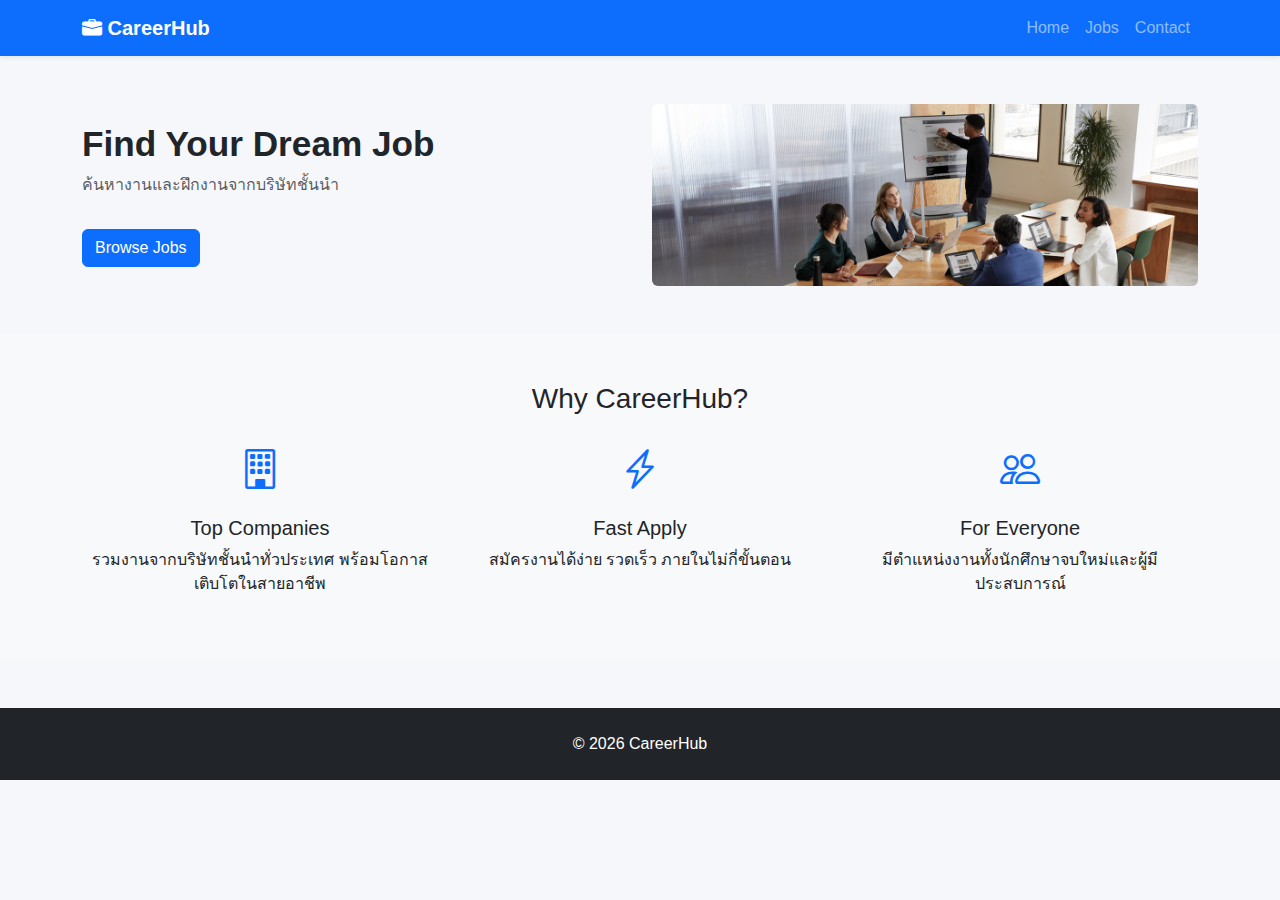
<file: index.html>
<!DOCTYPE html>
<html lang="th">
<head>
<meta charset="UTF-8">
<title>Home</title>
<link href="https://cdn.jsdelivr.net/npm/bootstrap@5.3.0/dist/css/bootstrap.min.css" rel="stylesheet">
<link rel="stylesheet" href="https://cdn.jsdelivr.net/npm/bootstrap-icons@1.11.3/font/bootstrap-icons.css">
<link rel="stylesheet" href="style.css">
</head>
<body>

<!-- Navbar -->
<nav class="navbar navbar-expand-lg navbar-dark bg-primary shadow-sm">
  <div class="container">
    <a class="navbar-brand fw-bold" href="index.html">
      <i class="bi bi-briefcase-fill"></i> CareerHub
    </a>
    <ul class="navbar-nav ms-auto">
      <li class="nav-item"><a class="nav-link" href="index.html">Home</a></li>
      <li class="nav-item"><a class="nav-link" href="jobs.html">Jobs</a></li>
      <li class="nav-item"><a class="nav-link" href="contact.html">Contact</a></li>
    </ul>
  </div>
</nav>

<!-- Hero -->
<div class="container py-5">
  <div class="row align-items-center">
    <div class="col-md-6">
      <h1 class="hero-title">Find Your Dream Job</h1>
      <p class="text-muted">ค้นหางานและฝึกงานจากบริษัทชั้นนำ</p>
      <a href="jobs.html" class="btn btn-primary mt-3">Browse Jobs</a>
    </div>
    <div class="col-md-6">
      <!-- รูป -->
      <img src="images/home.jpg" class="img-fluid rounded">
    </div>
  </div>
</div>
<!-- Why choose us -->
<section class="py-5 bg-light">
  <div class="container">
    <h3 class="text-center mb-4">Why CareerHub?</h3>

    <div class="row text-center">
      <div class="col-md-4">
        <i class="bi bi-building fs-1 text-primary"></i>
        <h5 class="mt-3">Top Companies</h5>
        <p>รวมงานจากบริษัทชั้นนำทั่วประเทศ พร้อมโอกาสเติบโตในสายอาชีพ</p>
      </div>

      <div class="col-md-4">
        <i class="bi bi-lightning-charge fs-1 text-primary"></i>
        <h5 class="mt-3">Fast Apply</h5>
        <p>สมัครงานได้ง่าย รวดเร็ว ภายในไม่กี่ขั้นตอน</p>
      </div>

      <div class="col-md-4">
        <i class="bi bi-people fs-1 text-primary"></i>
        <h5 class="mt-3">For Everyone</h5>
        <p>มีตำแหน่งงานทั้งนักศึกษาจบใหม่และผู้มีประสบการณ์</p>
      </div>
    </div>
  </div>
</section>

<!-- Footer -->
<footer class="bg-dark text-white mt-5">
  <div class="container text-center py-4">
    © 2026 CareerHub
  </div>
</footer>

</body>
</html>
</file>
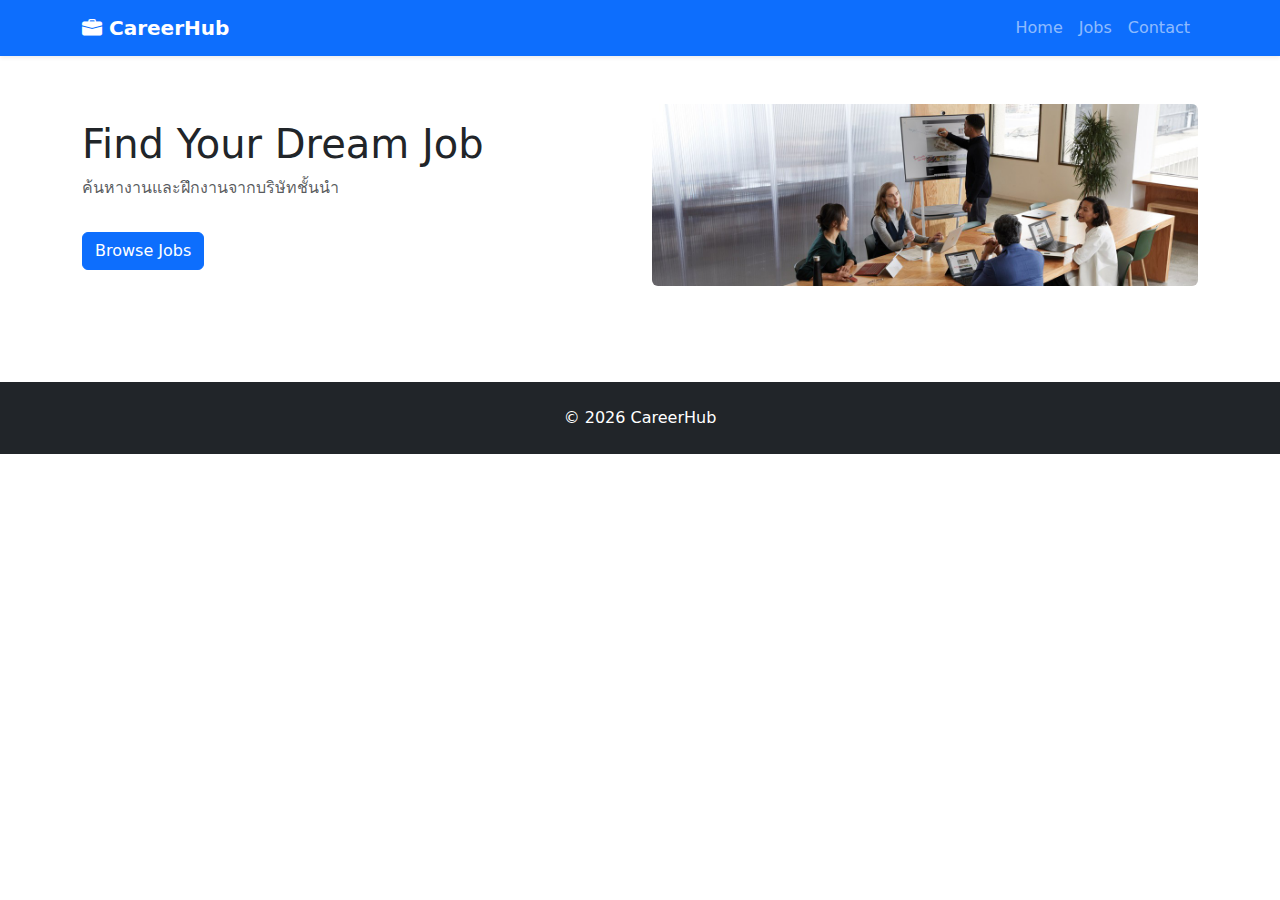
<file: project/index.html>
<!DOCTYPE html>
<html lang="th">
<head>
<meta charset="UTF-8">
<title>Home</title>
<link href="https://cdn.jsdelivr.net/npm/bootstrap@5.3.0/dist/css/bootstrap.min.css" rel="stylesheet">
<link rel="stylesheet" href="https://cdn.jsdelivr.net/npm/bootstrap-icons@1.11.3/font/bootstrap-icons.css">
<link rel="stylesheet" href="style.css">
</head>
<body>

<!-- Navbar -->
<nav class="navbar navbar-expand-lg navbar-dark bg-primary shadow-sm">
  <div class="container">
    <a class="navbar-brand fw-bold" href="index.html">
      <i class="bi bi-briefcase-fill"></i> CareerHub
    </a>
    <ul class="navbar-nav ms-auto">
      <li class="nav-item"><a class="nav-link" href="index.html">Home</a></li>
      <li class="nav-item"><a class="nav-link" href="jobs.html">Jobs</a></li>
      <li class="nav-item"><a class="nav-link" href="contact.html">Contact</a></li>
    </ul>
  </div>
</nav>

<!-- Hero -->
<div class="container py-5">
  <div class="row align-items-center">
    <div class="col-md-6">
      <h1 class="hero-title">Find Your Dream Job</h1>
      <p class="text-muted">ค้นหางานและฝึกงานจากบริษัทชั้นนำ</p>
      <a href="jobs.html" class="btn btn-primary mt-3">Browse Jobs</a>
    </div>
    <div class="col-md-6">
      <!-- รูป -->
      <img src="images/home.jpg" class="img-fluid rounded">
    </div>
  </div>
</div>

<!-- Footer -->
<footer class="bg-dark text-white mt-5">
  <div class="container text-center py-4">
    © 2026 CareerHub
  </div>
</footer>

</body>
</html>
</file>
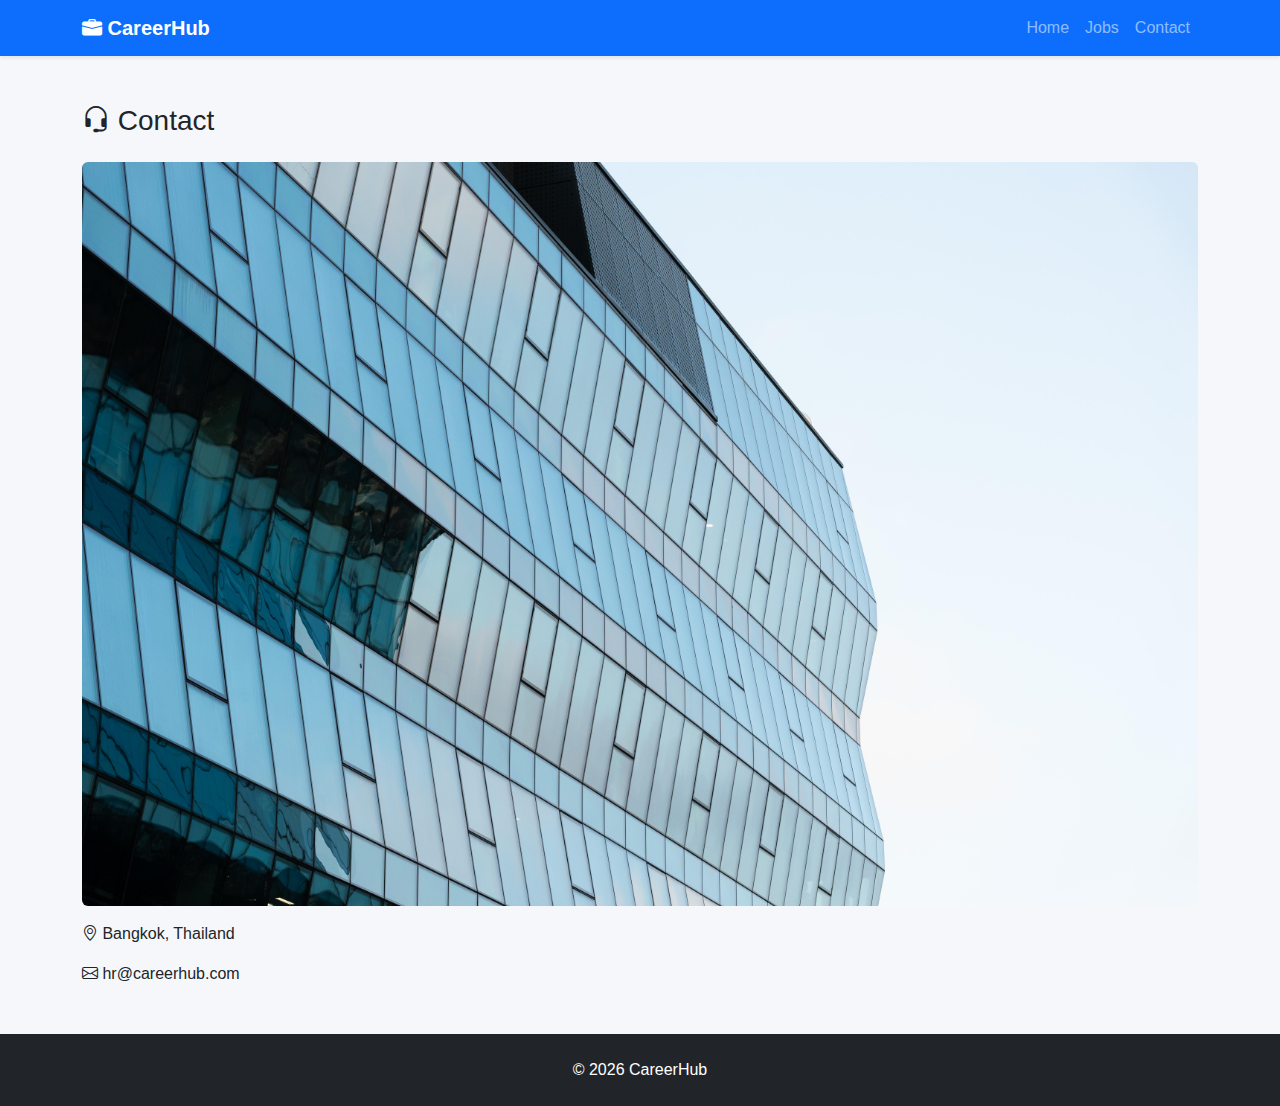
<file: contact.html>
<!DOCTYPE html>
<html lang="th">
<head>
<meta charset="UTF-8">
<title>Contact</title>
<link href="https://cdn.jsdelivr.net/npm/bootstrap@5.3.0/dist/css/bootstrap.min.css" rel="stylesheet">
<link rel="stylesheet" href="https://cdn.jsdelivr.net/npm/bootstrap-icons@1.11.3/font/bootstrap-icons.css">
<link rel="stylesheet" href="style.css">
</head>
<body>

<!-- Navbar -->
<nav class="navbar navbar-expand-lg navbar-dark bg-primary shadow-sm">
  <div class="container">
    <a class="navbar-brand fw-bold" href="index.html">
      <i class="bi bi-briefcase-fill"></i> CareerHub
    </a>
    <ul class="navbar-nav ms-auto">
      <li class="nav-item"><a class="nav-link" href="index.html">Home</a></li>
      <li class="nav-item"><a class="nav-link" href="jobs.html">Jobs</a></li>
      <li class="nav-item"><a class="nav-link" href="contact.html">Contact</a></li>
    </ul>
  </div>
</nav>

<div class="container my-5">
  <h3><i class="bi bi-headset"></i> Contact</h3>

  <img src="images/contact.jpg" class="img-fluid rounded my-3">

  <p><i class="bi bi-geo-alt"></i> Bangkok, Thailand</p>
  <p><i class="bi bi-envelope"></i> hr@careerhub.com</p>
</div>

<footer class="bg-dark text-white mt-5">
  <div class="container text-center py-4">
    © 2026 CareerHub
  </div>
</footer>

</body>
</html>
</file>
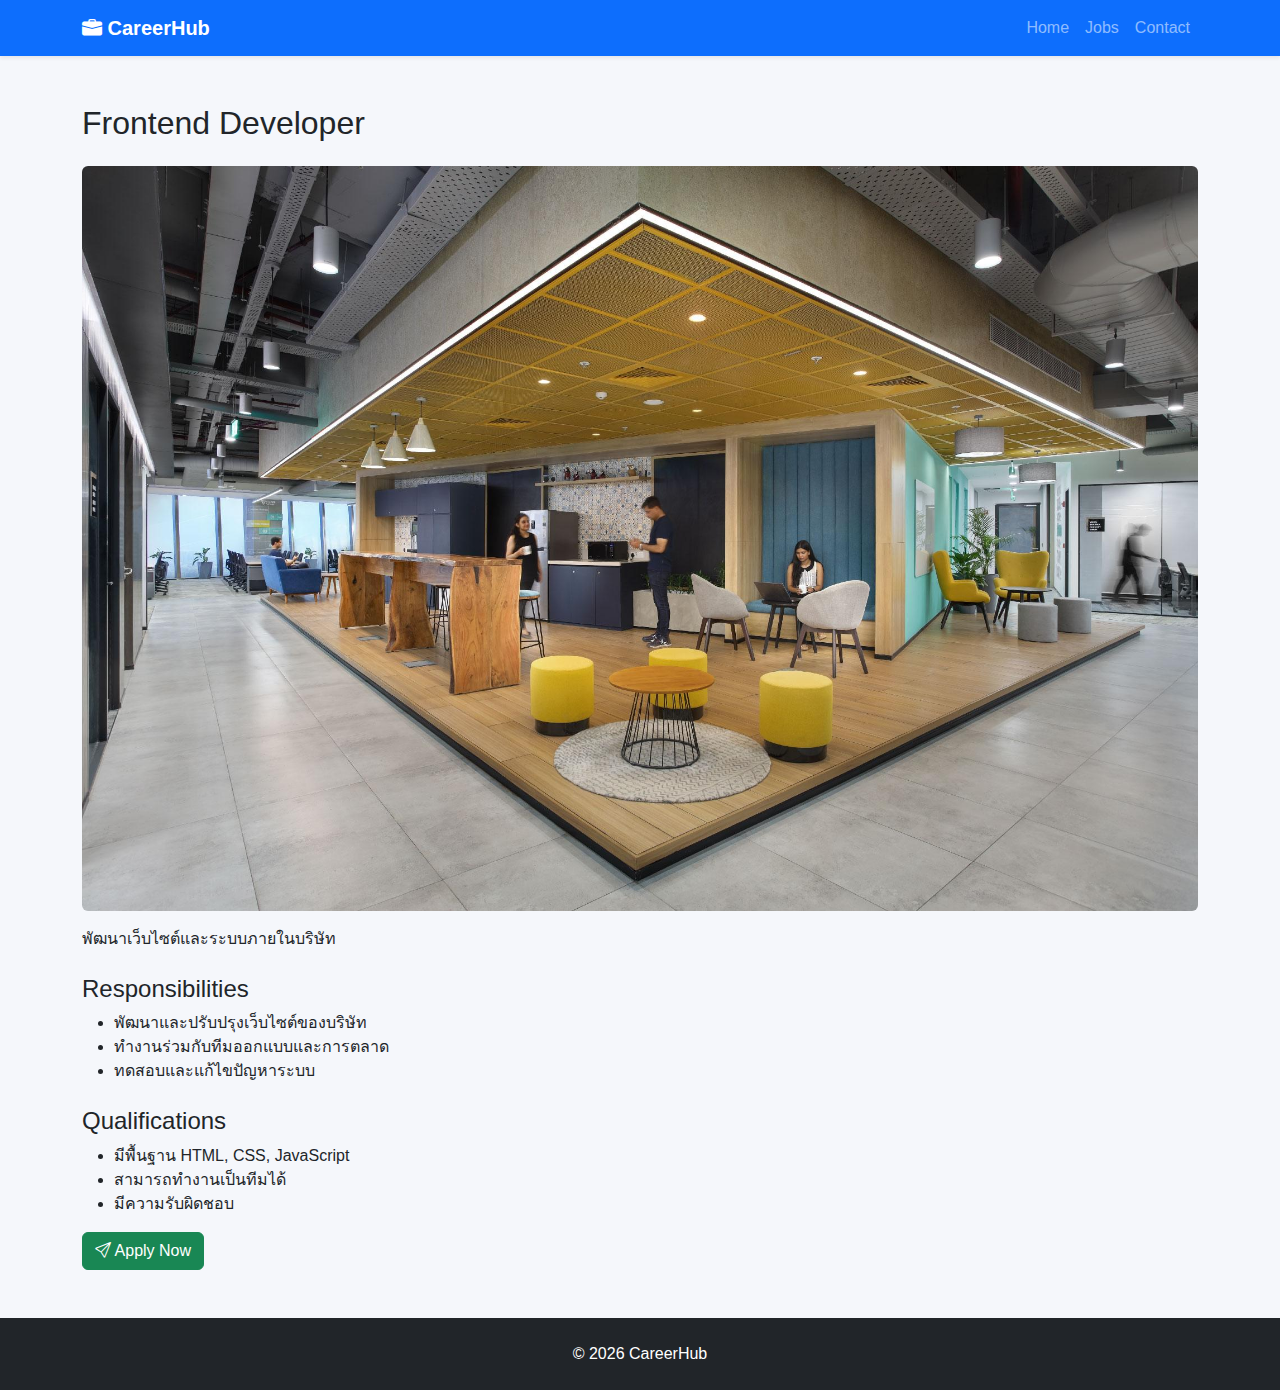
<file: job-detail.html>
<!DOCTYPE html>
<html lang="th">
<head>
<meta charset="UTF-8">
<title>Detail</title>
<link href="https://cdn.jsdelivr.net/npm/bootstrap@5.3.0/dist/css/bootstrap.min.css" rel="stylesheet">
<link rel="stylesheet" href="https://cdn.jsdelivr.net/npm/bootstrap-icons@1.11.3/font/bootstrap-icons.css">
<link rel="stylesheet" href="style.css">
</head>
<body>

<!-- Navbar -->
<nav class="navbar navbar-expand-lg navbar-dark bg-primary shadow-sm">
  <div class="container">
    <a class="navbar-brand fw-bold" href="index.html">
      <i class="bi bi-briefcase-fill"></i> CareerHub
    </a>
    <ul class="navbar-nav ms-auto">
      <li class="nav-item"><a class="nav-link" href="index.html">Home</a></li>
      <li class="nav-item"><a class="nav-link" href="jobs.html">Jobs</a></li>
      <li class="nav-item"><a class="nav-link" href="contact.html">Contact</a></li>
    </ul>
  </div>
</nav>

<div class="container my-5">
  <h2>Frontend Developer</h2>

  <!-- รูป -->
  <img src="images/job detail.jpg" class="img-fluid rounded my-3">

  <p>พัฒนาเว็บไซต์และระบบภายในบริษัท</p>
<h4 class="mt-4">Responsibilities</h4>
<ul>
  <li>พัฒนาและปรับปรุงเว็บไซต์ของบริษัท</li>
  <li>ทำงานร่วมกับทีมออกแบบและการตลาด</li>
  <li>ทดสอบและแก้ไขปัญหาระบบ</li>
</ul>

<h4 class="mt-4">Qualifications</h4>
<ul>
  <li>มีพื้นฐาน HTML, CSS, JavaScript</li>
  <li>สามารถทำงานเป็นทีมได้</li>
  <li>มีความรับผิดชอบ</li>
</ul>

  <a href="apply.html" class="btn btn-success">
    <i class="bi bi-send"></i> Apply Now
  </a>
</div>

<footer class="bg-dark text-white mt-5">
  <div class="container text-center py-4">
    © 2026 CareerHub
  </div>
</footer>

</body>
</html>
</file>
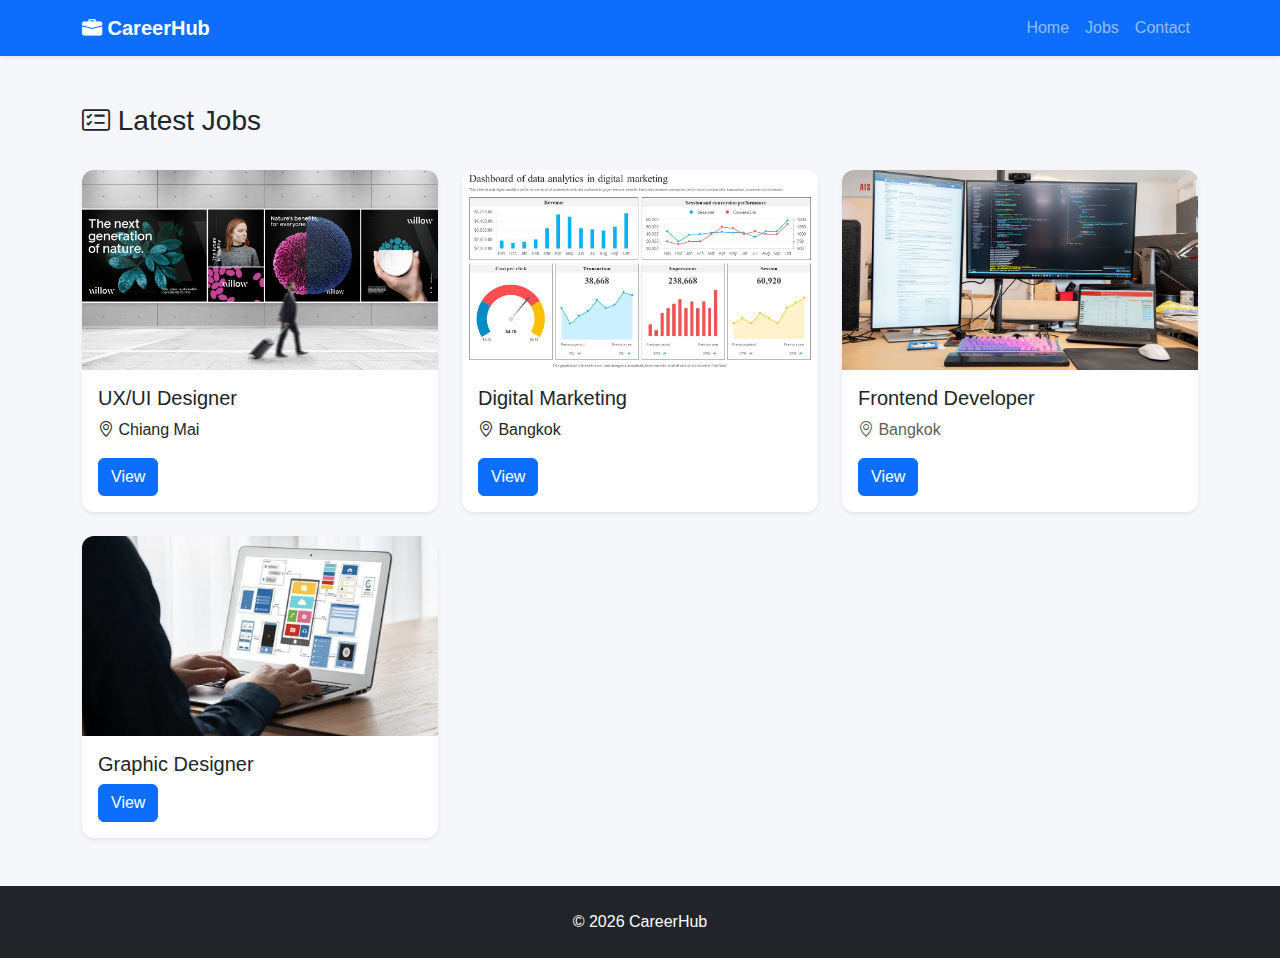
<file: jobs.html>
<!DOCTYPE html>
<html lang="th">
<head>
<meta charset="UTF-8">
<title>Jobs</title>
<link href="https://cdn.jsdelivr.net/npm/bootstrap@5.3.0/dist/css/bootstrap.min.css" rel="stylesheet">
<link rel="stylesheet" href="https://cdn.jsdelivr.net/npm/bootstrap-icons@1.11.3/font/bootstrap-icons.css">
<link rel="stylesheet" href="style.css">
</head>
<body>

<!-- Navbar -->
<nav class="navbar navbar-expand-lg navbar-dark bg-primary shadow-sm">
  <div class="container">
    <a class="navbar-brand fw-bold" href="index.html">
      <i class="bi bi-briefcase-fill"></i> CareerHub
    </a>
    <ul class="navbar-nav ms-auto">
      <li class="nav-item"><a class="nav-link" href="index.html">Home</a></li>
      <li class="nav-item"><a class="nav-link" href="jobs.html">Jobs</a></li>
      <li class="nav-item"><a class="nav-link" href="contact.html">Contact</a></li>
    </ul>
  </div>
</nav>

<div class="container my-5">
  <h3><i class="bi bi-card-checklist"></i> Latest Jobs</h3>

  <div class="row g-4 mt-2">
<div class="col-md-4">
  <div class="card job-card shadow-sm">
    <img src="images/designer.jpg" class="card-img-top">
    <div class="card-body">
      <h5>UX/UI Designer</h5>
      <p><i class="bi bi-geo-alt"></i> Chiang Mai</p>
      <a href="job-detail.html" class="btn btn-primary">View</a>
    </div>
  </div>
</div>

<div class="col-md-4">
  <div class="card job-card shadow-sm">
    <img src="images/marketing.jpg" class="card-img-top">
    <div class="card-body">
      <h5>Digital Marketing</h5>
      <p><i class="bi bi-geo-alt"></i> Bangkok</p>
      <a href="job-detail.html" class="btn btn-primary">View</a>
    </div>
  </div>
</div>

    <div class="col-md-4">
      <div class="card job-card shadow-sm">
        <img src="images/job list frontend.jpg">
        <div class="card-body">
          <h5>Frontend Developer</h5>
          <p class="text-muted"><i class="bi bi-geo-alt"></i> Bangkok</p>
          <a href="job-detail.html" class="btn btn-primary">View</a>
        </div>
      </div>
    </div>

    <div class="col-md-4">
      <div class="card job-card shadow-sm">
        <img src="images/job list graphic.jpg">
        <div class="card-body">
          <h5>Graphic Designer</h5>
          <a href="job-detail.html" class="btn btn-primary">View</a>
        </div>
      </div>
    </div>

  </div>
</div>

<footer class="bg-dark text-white mt-5">
  <div class="container text-center py-4">
    © 2026 CareerHub
  </div>
</footer>

</body>
</html>
</file>
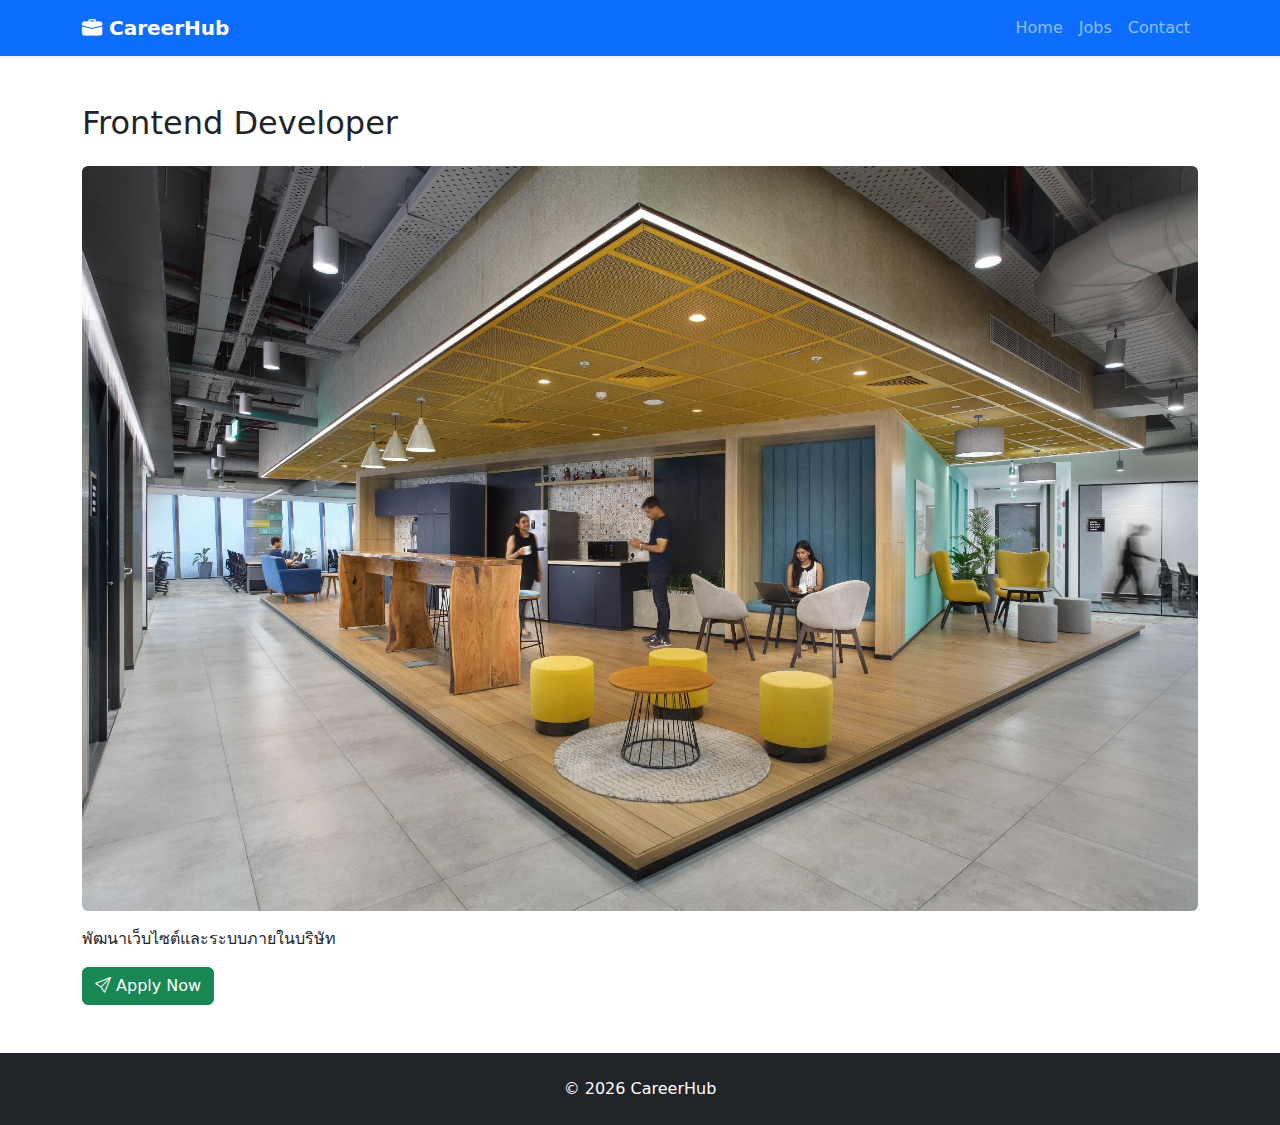
<file: project/job-detail.html>
<!DOCTYPE html>
<html lang="th">
<head>
<meta charset="UTF-8">
<title>Detail</title>
<link href="https://cdn.jsdelivr.net/npm/bootstrap@5.3.0/dist/css/bootstrap.min.css" rel="stylesheet">
<link rel="stylesheet" href="https://cdn.jsdelivr.net/npm/bootstrap-icons@1.11.3/font/bootstrap-icons.css">
<link rel="stylesheet" href="style.css">
</head>
<body>

<!-- Navbar -->
<nav class="navbar navbar-expand-lg navbar-dark bg-primary shadow-sm">
  <div class="container">
    <a class="navbar-brand fw-bold" href="index.html">
      <i class="bi bi-briefcase-fill"></i> CareerHub
    </a>
    <ul class="navbar-nav ms-auto">
      <li class="nav-item"><a class="nav-link" href="index.html">Home</a></li>
      <li class="nav-item"><a class="nav-link" href="jobs.html">Jobs</a></li>
      <li class="nav-item"><a class="nav-link" href="contact.html">Contact</a></li>
    </ul>
  </div>
</nav>

<div class="container my-5">
  <h2>Frontend Developer</h2>

  <!-- รูป -->
  <img src="images/job detail.jpg" class="img-fluid rounded my-3">

  <p>พัฒนาเว็บไซต์และระบบภายในบริษัท</p>

  <a href="apply.html" class="btn btn-success">
    <i class="bi bi-send"></i> Apply Now
  </a>
</div>

<footer class="bg-dark text-white mt-5">
  <div class="container text-center py-4">
    © 2026 CareerHub
  </div>
</footer>

</body>
</html>
</file>
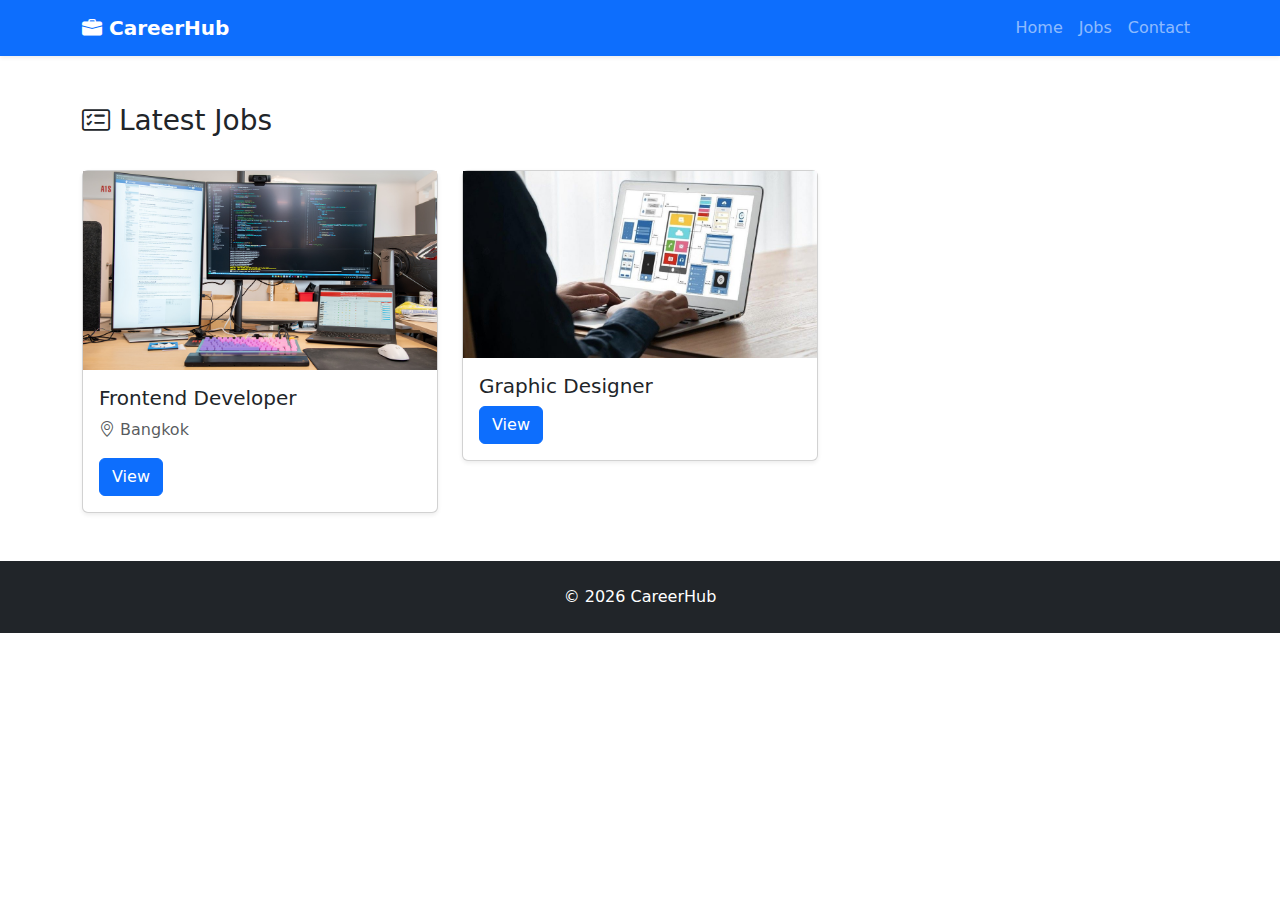
<file: project/jobs.html>
<!DOCTYPE html>
<html lang="th">
<head>
<meta charset="UTF-8">
<title>Jobs</title>
<link href="https://cdn.jsdelivr.net/npm/bootstrap@5.3.0/dist/css/bootstrap.min.css" rel="stylesheet">
<link rel="stylesheet" href="https://cdn.jsdelivr.net/npm/bootstrap-icons@1.11.3/font/bootstrap-icons.css">
<link rel="stylesheet" href="style.css">
</head>
<body>

<!-- Navbar -->
<nav class="navbar navbar-expand-lg navbar-dark bg-primary shadow-sm">
  <div class="container">
    <a class="navbar-brand fw-bold" href="index.html">
      <i class="bi bi-briefcase-fill"></i> CareerHub
    </a>
    <ul class="navbar-nav ms-auto">
      <li class="nav-item"><a class="nav-link" href="index.html">Home</a></li>
      <li class="nav-item"><a class="nav-link" href="jobs.html">Jobs</a></li>
      <li class="nav-item"><a class="nav-link" href="contact.html">Contact</a></li>
    </ul>
  </div>
</nav>

<div class="container my-5">
  <h3><i class="bi bi-card-checklist"></i> Latest Jobs</h3>

  <div class="row g-4 mt-2">

    <div class="col-md-4">
      <div class="card job-card shadow-sm">
        <img src="images/job list frontend.jpg">
        <div class="card-body">
          <h5>Frontend Developer</h5>
          <p class="text-muted"><i class="bi bi-geo-alt"></i> Bangkok</p>
          <a href="job-detail.html" class="btn btn-primary">View</a>
        </div>
      </div>
    </div>

    <div class="col-md-4">
      <div class="card job-card shadow-sm">
        <img src="images/job list graphic.jpg">
        <div class="card-body">
          <h5>Graphic Designer</h5>
          <a href="job-detail.html" class="btn btn-primary">View</a>
        </div>
      </div>
    </div>

  </div>
</div>

<footer class="bg-dark text-white mt-5">
  <div class="container text-center py-4">
    © 2026 CareerHub
  </div>
</footer>

</body>
</html>
</file>
<file: style.css>
body {
  font-family: 'Segoe UI', Tahoma, Geneva, Verdana, sans-serif;
  background-color: #f5f7fb;
}

.hero-title {
  font-weight: 700;
  font-size: 2.2rem;
}

.job-card {
  border: none;
  border-radius: 12px;
  overflow: hidden;
  transition: 0.25s;
}

.job-card:hover {
  transform: translateY(-5px);
  box-shadow: 0 10px 20px rgba(0,0,0,0.15);
}

.job-card img {
  height: 200px;
  object-fit: cover;
}
</file>
